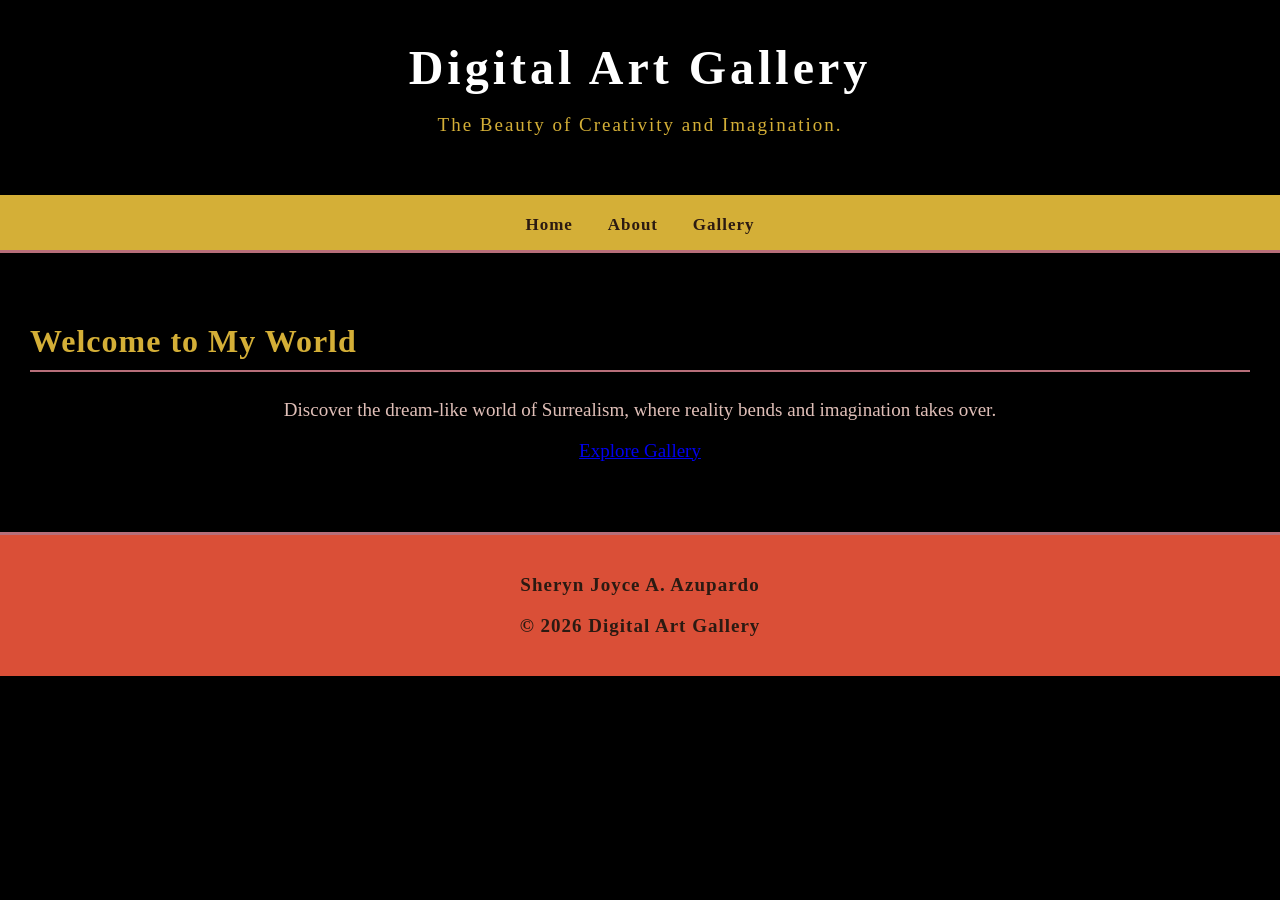
<file: index.html>
<!DOCTYPE html>
<html lang="en">

<head>
    <meta charset="UTF-8">
    <meta name="viewport" content="width=device-width, initial-scale=1.0">

    <title>Digital Art Gallery</title>

    <link rel="stylesheet" href="css/style.css">
</head>

<body>

    <header>
        <h1>Digital Art Gallery</h1>
        <p>The Beauty of Creativity and Imagination.</p>
    </header>

    <nav>
        <a href="index.html">Home</a>
        <a href="about.html">About</a>
        <a href="gallery.html">Gallery</a>
    </nav>

    <main>

        <section>
            <h2>Welcome to My World</h2>

            <p>
                Discover the dream-like world of Surrealism, where reality bends and imagination takes over.
                
            </p>

            <a href="gallery.html">Explore Gallery</a>
        </section>

    </main>

    <footer>
        <p>Sheryn Joyce A. Azupardo</p>
        <p>© 2026 Digital Art Gallery</p>
    </footer>

</body>
</html>
</file>
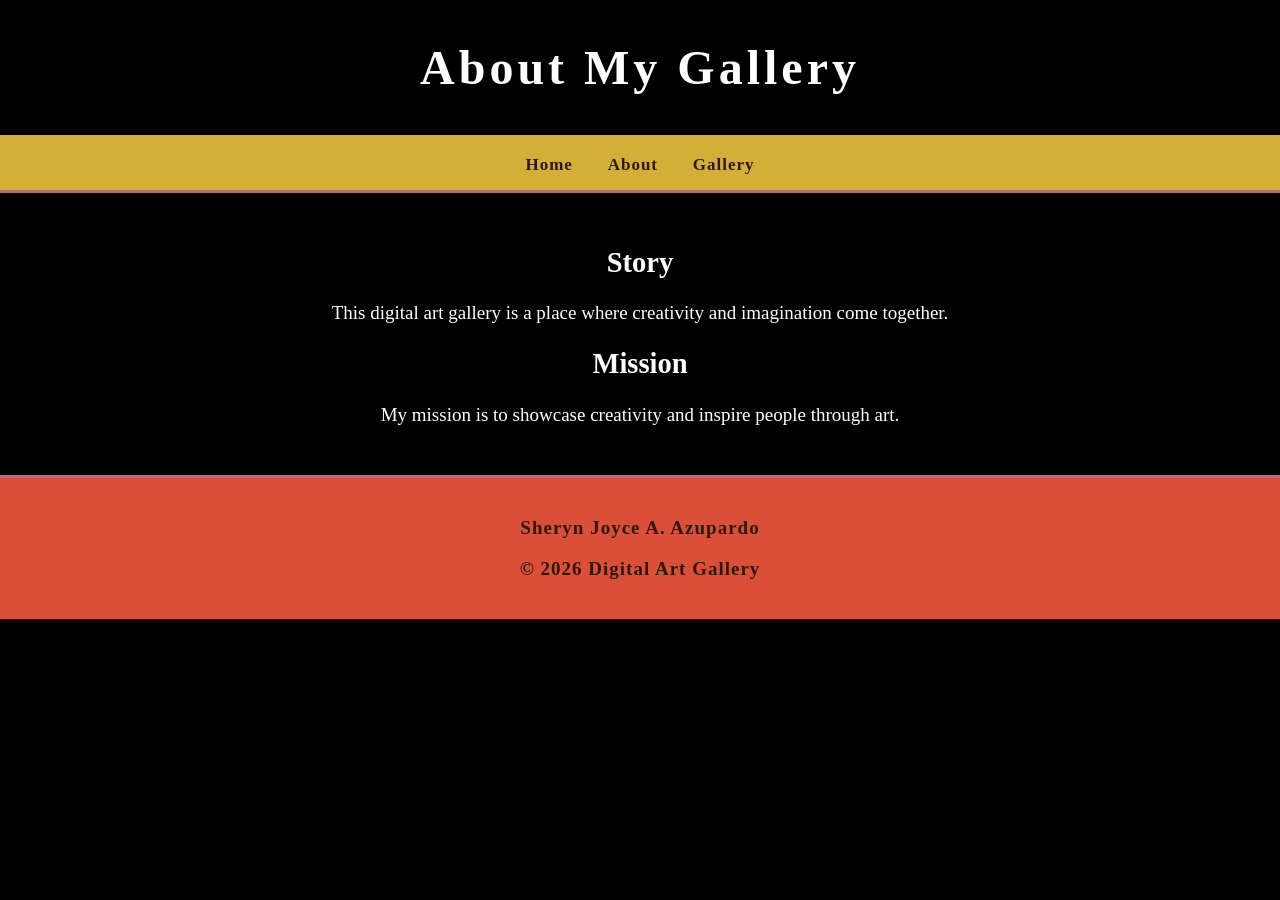
<file: about.html>
<!DOCTYPE html>
<html lang="en">
<head>
    <meta charset="UTF-8">
    <title>About Us</title>
    <link rel="stylesheet" href="css/style.css">
</head>

<body>

    <header>
        <h1>About My Gallery</h1>
    </header>

    <nav>
        <a href="index.html">Home</a>
        <a href="about.html">About</a>
        <a href="gallery.html">Gallery</a>
    </nav>

    <main>
        <h2>Story</h2>

        <p>
            This digital art gallery is a place
            where creativity and imagination come together.
        </p>

        <h2>Mission</h2>

        <p>
            My mission is to showcase creativity
            and inspire people through art.
        </p>
    </main>

    <footer>
        <p>Sheryn Joyce A. Azupardo</p>
        <p>© 2026 Digital Art Gallery</p>
    </footer>

</body>
</html>
</file>
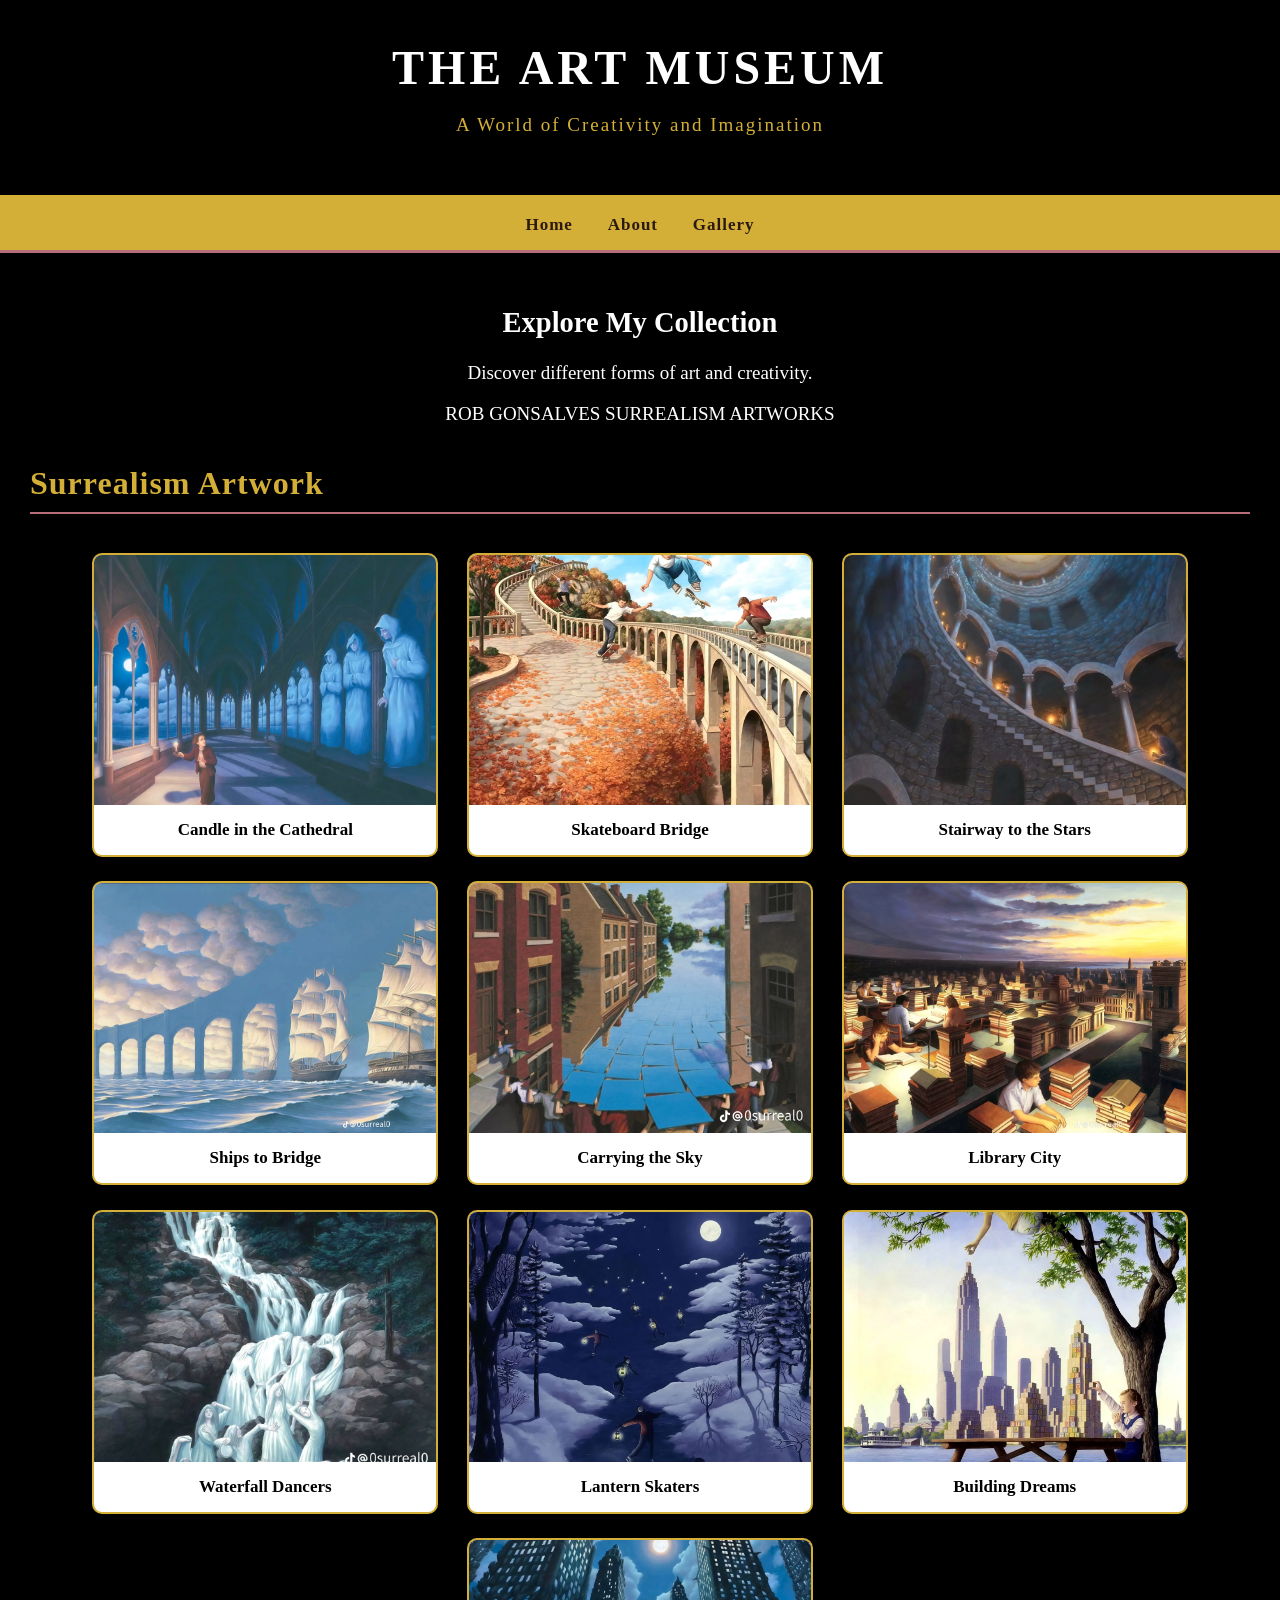
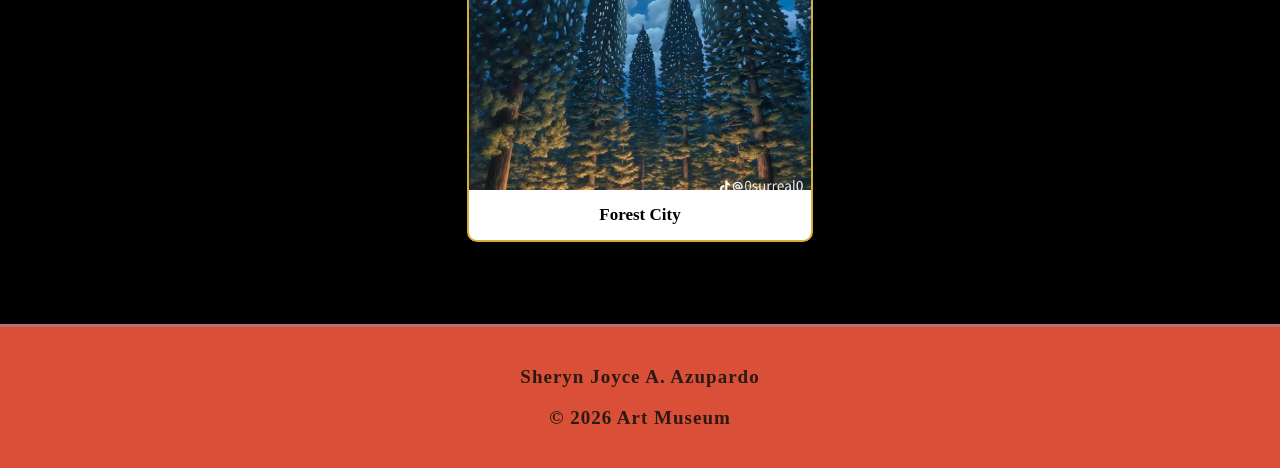
<file: gallery.html>
<!DOCTYPE html>
<html lang="en">

<head>
    <meta charset="UTF-8">
    <meta name="viewport" content="width=device-width, initial-scale=1.0">
    <title>Art Gallery</title>
    <link rel="stylesheet" href="css/style.css">
</head>

<body>

    <header>
        <h1>THE ART MUSEUM</h1>
        <p>A World of Creativity and Imagination</p>
    </header>

    <nav>
        <a href="index.html">Home</a>
        <a href="about.html">About</a>
        <a href="gallery.html">Gallery</a>
    </nav>

    <main>

        <h2>Explore My Collection</h2>
        <p>Discover different forms of art and creativity.</p>
        <p>ROB GONSALVES SURREALISM ARTWORKS</p>

        <section>
            <h2>Surrealism Artwork</h2>

            <figure>
                <img src="surreal1.jpg" alt="Surrealism artwork">
                <figcaption>Candle in the Cathedral</figcaption>
            </figure>

            <figure>
                <img src="surreal2.jpg" alt="Surrealism artwork">
                <figcaption>Skateboard Bridge</figcaption>
            </figure>

            <figure>
                <img src="surreal3.jpg" alt="Surrealism artwork">
                <figcaption>Stairway to the Stars</figcaption>
            </figure>
            
            <figure>
                <img src="surreal4.jpg" alt="Surrealism artwork">
                <figcaption>Ships to Bridge</figcaption>
            </figure>

            <figure>
                <img src="surreal5.jpg" alt="Surrealism artwork">
                <figcaption>Carrying the Sky</figcaption>
            </figure>

            <figure>
                <img src="surreal6.jpg" alt="Surrealism artwork">
                <figcaption>Library City</figcaption>
            </figure>

            <figure>
                <img src="surreal7.jpg" alt="Surrealism artwork">
                <figcaption>Waterfall Dancers</figcaption>
            </figure>

            <figure>
                <img src="surreal8.jpg" alt="Surrealism artwork">
                <figcaption>Lantern Skaters</figcaption>
            </figure>
            
            <figure>
                <img src="surreal9.jpg" alt="Surrealism artwork">
                <figcaption>Building Dreams</figcaption>
            </figure>

            <figure>
                <img src="surreal10.jpg" alt="Surrealism artwork">
                <figcaption>Forest City</figcaption>
            </figure>
        </section>

    </main>

    <footer>
        <p>Sheryn Joyce A. Azupardo</p>
        <p>© 2026 Art Museum</p>
    </footer>

</body>
</html>
</file>
<file: css/style.css>
body {
    font-family: 'Cormorant Garamond', serif;
    font-size: 19px;
    margin: 0;
    background-color: #000000;
    color: #ffffff;
}

header {
    background-color: #000000;
    color: #ffffff;
    text-align: center;
    padding: 40px;
    border-bottom: 3px solid #D4AF37;
}

header h1 {
    font-family: 'Playfair Display', serif;
    font-size: 48px;
    letter-spacing: 4px;
    margin: 0;
    color: #ffffff;
}

header p {
    color: #D4AF37;
    font-size: 19px;
    letter-spacing: 2px;
}

nav {
    background-color: #D4AF37;
    text-align: center;
    padding: 15px;
    border-bottom: 3px solid #B76E79;
}

nav a {
    color: #2B1A12;
    text-decoration: none;
    margin: 15px;
    font-family: 'Playfair Display', serif;
    font-weight: 700;
    letter-spacing: 1px;
    font-size: 17px;
}

nav a:hover {
    color: #ffffff;
}

main {
    padding: 30px;
    text-align: center;
}

section {
    margin: 40px 0;
}

section h2 {
    font-family: 'Playfair Display', serif;
    font-size: 32px;
    letter-spacing: 1px;
    text-align: left;
    color: #D4AF37;
    border-bottom: 2px solid #B76E79;
    padding-bottom: 10px;
}

section p {
    color: #E0BFB8;
}

img {
    width: 300px;
    height: 250px;
    object-fit: cover;
}

figure {
    display: inline-block;
    width: 28%;
    margin: 1%;
    vertical-align: top;
    background-color: #ffffff;
    border: 2px solid #D4AF37;
    border-radius: 10px;
    padding-bottom: 5px;
}

footer {
    background-color: #DA4F37;
    color: #2B1A12;
    text-align: center;
    padding: 20px;
    border-top: 3px solid #B76E79;
    font-family: 'Playfair Display', serif;
    letter-spacing: 1px;
    font-weight: 700;
}

figure img {
    width: 100%;
    height: 250px;
    object-fit: cover;
    border-radius: 8px 8px 0 0;
}

figcaption {
    padding: 10px;
    font-weight: bold;
    text-align: center;
    font-family: 'Playfair Display', serif;
    color: #000000;
    font-size: 17px;
}

figure p {
    color: #3B2A2A;
}
</file>
